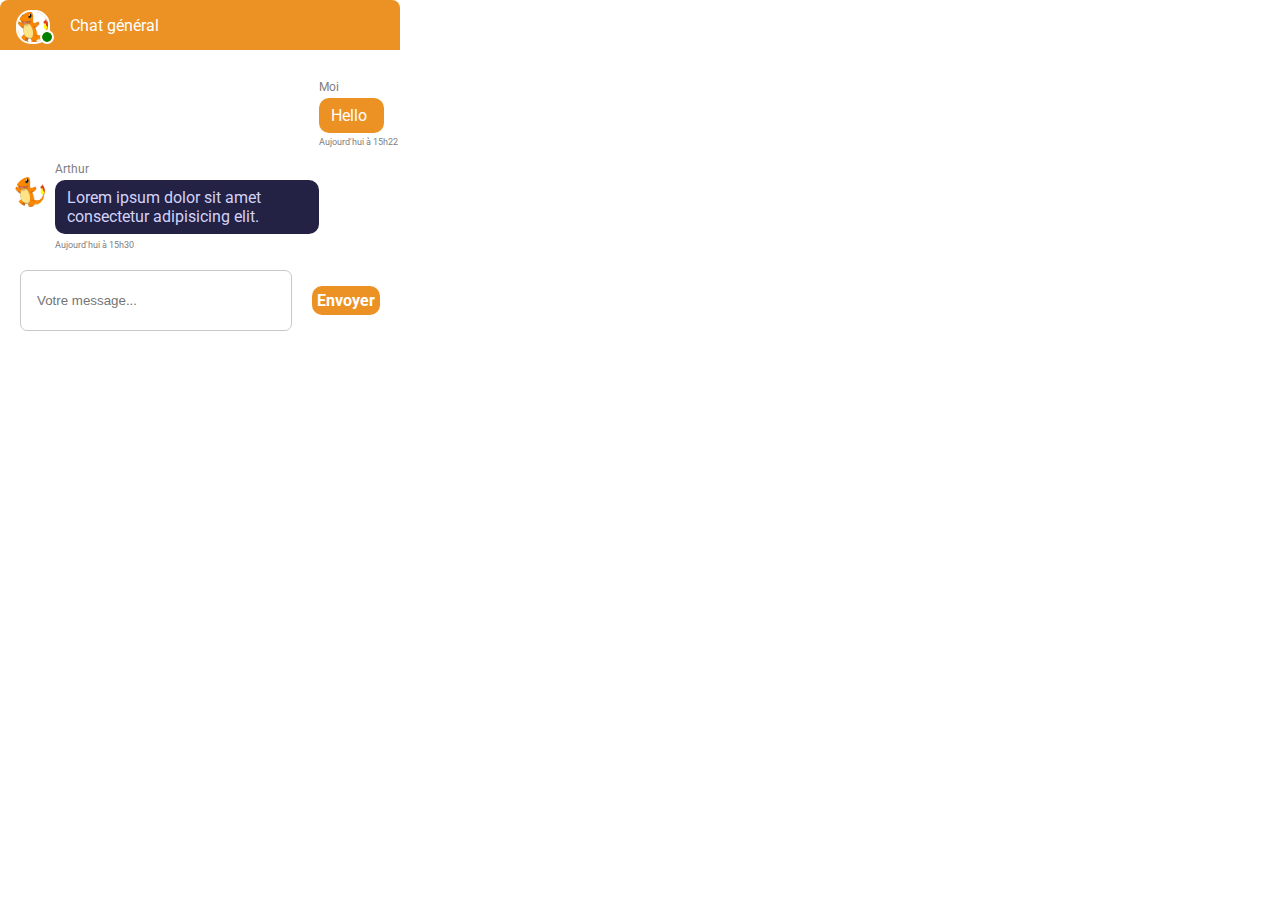
<file: chat.html>
<!DOCTYPE html>
<html lang="en">
  <head>
    <meta charset="UTF-8" />
    <meta http-equiv="X-UA-Compatible" content="IE=edge" />
    <meta name="viewport" content="width=device-width, initial-scale=1.0" />
    <link rel="stylesheet" href=" ./styles/chat.css" />
    <title>Chat</title>
  </head>
  <body>
    <aside class="chat">
      <div class="chat-head">
        <div class="profile">
          <img
            class="my-profile-picture"
            src="assets/profile-picture.jpg"
            alt="profile picture"
          />
          <img
            class="green-circle-icon"
            src="assets/green-circle-icon.jpg"
            alt="green circle icon"
          />
        </div>
        <p class="chat-title">Chat général</p>
      </div>

      <div class="message-send">
        <div class="message-box">
          <p class="surname">Moi</p>
          <p class="message-send-text">Hello</p>
          <p class="message-time">Aujourd'hui à 15h22</p>
        </div>
      </div>

      <div class="message-received">
        <img
          class="profile-picture"
          src="assets/profile-picture.jpg"
          alt="profile picture"
        />
        <div class="message-box">
          <p class="surname">Arthur</p>
          <p class="message-received-text">
            Lorem ipsum dolor sit amet consectetur adipisicing elit.
          </p>
          <p class="message-time">Aujourd'hui à 15h30</p>
        </div>
      </div>

      <div class="send-message">
        <input placeholder="Votre message..." type="text" class="text-input" />
        <p class="send-message-text">Envoyer</p>
      </div>
    </aside>
  </body>
</html>
</file>
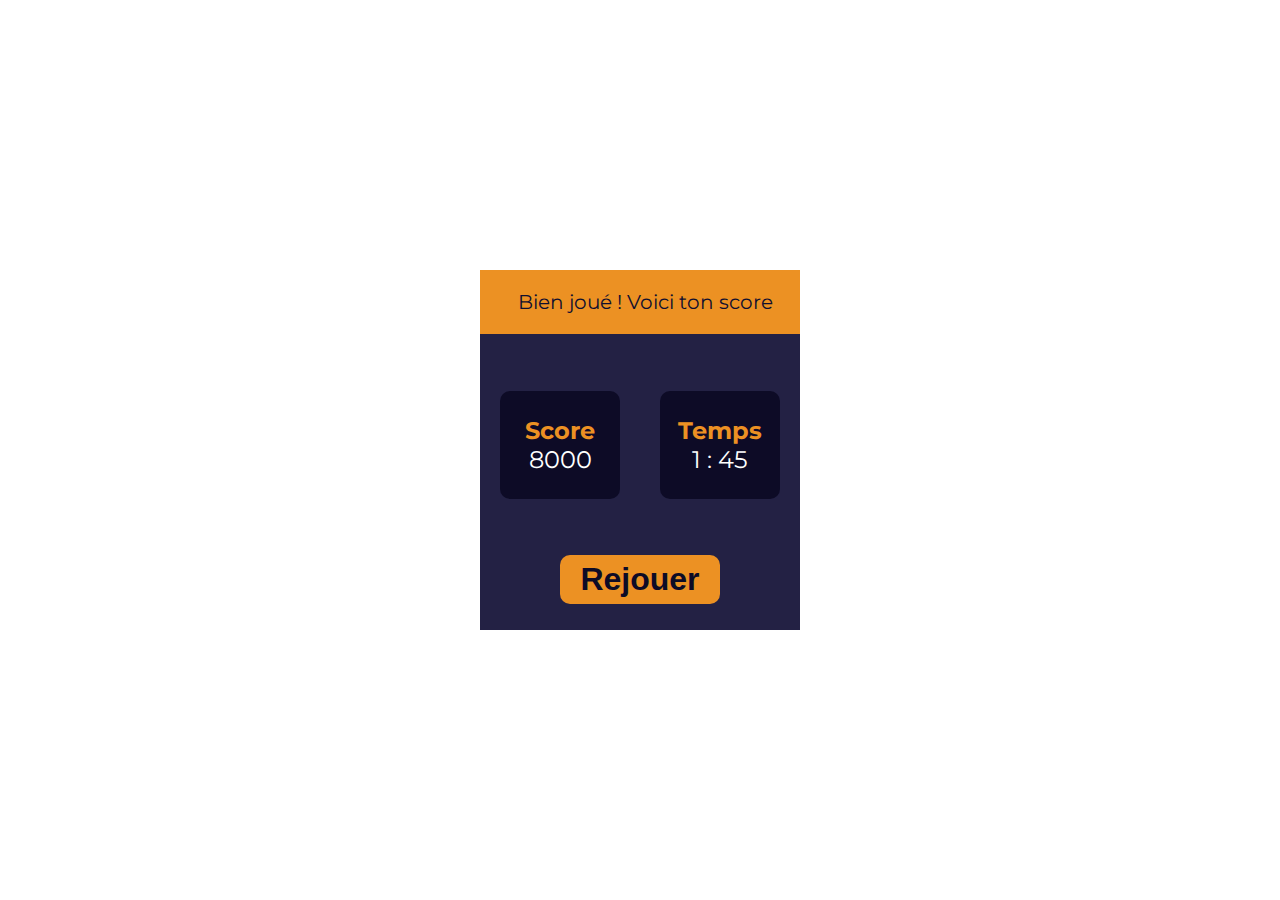
<file: popup.html>
<!DOCTYPE html>
<html lang="en">
<head>
  <meta charset="UTF-8">
  <meta http-equiv="X-UA-Compatible" content="IE=edge">
  <meta name="viewport" content="width=device-width, initial-scale=1.0">
  <title>Popup</title>
  <link rel="stylesheet" href="styles/popup.css">
</head>
<body>
  
  <section class="popup">

    <div class ="message-div">
      <p>Bien joué ! Voici ton score</p>
    </div>

    <div class="stats-div">
      <div class ="scores-div">
        <h2>Score</h2>
        <p>8000</p>
      </div>
      <div class ="time-div">
        <h2>Temps</h2>
        <p>1 : 45</p>
      </div>
    </div>

    <div class="replay-div">
      <button class ="replay-button">Rejouer</button>
    </div>
    
  </section>

</body>
</html>
</file>
<file: styles/chat.css>
@import url("https://fonts.googleapis.com/css2?family=Asap:wght@400;600;700&family=Montserrat:wght@500;700;800;900&display=swap%27");
@import url("https://fonts.googleapis.com/css2?family=Manrope:wght@500;700&family=Roboto:wght@400;700&display=swap");

body {
  margin: 0;
}

.chat-box {
  height: 50px;
  position: fixed;
  bottom: 0;
  right: 50px;
  z-index: 2;
  transition: height 0.5s ease-in-out 2s;
  background-color: #1a1933;
}

.chat-box:hover {
  height: 500px;
  transition: height 0.5s;
  overflow-y: scroll;
}

.chat {
  display: flex;
  flex-direction: column;
  width: 400px;
  height: 500px;
  border-radius: 10px;
  position: relative;
}

/*Chat head*/

.chat-head {
  border-top-left-radius: 8px;
  border-top-right-radius: 8px;
  height: 50px;
  background-color: #ec9123;
  display: flex;
}

.profile {
  margin: 10px 16px;
}

.my-profile-picture {
  width: 30px;
  height: 30px;
  object-fit: cover;
  border: 2px solid;
  border-color: white;
  border-radius: 15px;
}

.green-circle-icon {
  width: 10px;
  height: 10px;
  border: 2px solid;
  border-color: white;
  border-radius: 15px;
  margin-left: -14px;
}

.chat-title {
  color: white;
  font-family: "Roboto", sans-serif;
}

/*Message & message send*/

.message-send {
  display: flex;
  justify-content: flex-end;

  margin-top: 30px;
}

.message-box {
  max-width: fit-content;
}

.surname {
  color: gray;
  font-family: "Roboto", sans-serif;
  font-size: 12px;
  margin: 0;
}

.message-send-text {
  background-color: #ec9123;
  border-radius: 10px;
  color: white;
  font-family: "Roboto", sans-serif;
  padding: 8px 12px;
  margin: 4px 16px 4px 0;
  max-width: 240px;
  word-wrap: break-word;
}

.message-time {
  color: gray;
  font-family: "Roboto", sans-serif;
  font-size: 9px;
  margin: 0 2px 0 0;
}

/*Message received*/

.message-received {
  display: flex;
  flex-direction: row;
  margin-top: 15px;
}

.message-received-text {
  background-color: #232144;
  border-radius: 10px;
  color: #d1d2f8;
  font-family: "Roboto", sans-serif;
  padding: 8px 12px;
  margin: 4px 4px 6px 0;
  max-width: 240px;
  word-wrap: break-word;
}

.profile-picture {
  width: 30px;
  height: 30px;
  object-fit: cover;
  border-radius: 15px;
  margin: 15px 10px 0 15px;
}

.send-message {
  margin: 20px 20px 0 20px;
  display: flex;
  
  bottom: 30px;
  width: 90%;
  justify-content: space-between;
}

.text-input {
  border: 1px solid rgb(201, 200, 205);
  border-radius: 7px;
  color: rgb(83, 83, 83);
  width: 100%;
  margin-right: 20px;
  padding-left: 16px;
  padding-right: 8px;
}

.send-message-text {
  font-family: "Roboto", sans-serif;
  color: white;
  background-color: #ec9123;
  font-weight: bold;
  border-radius: 10px;
  padding: 5px 5px;
}
</file>
<file: styles/popup.css>
@import url("https://fonts.googleapis.com/css2?family=Asap:wght@400;600;700&family=Montserrat:wght@500;700;800;900&display=swap%27");

body {
  margin: 0;
  padding: 0;
  font-family: "Montserrat", sans-serif;
}

.popup {
  top: 50%;
  left: 50%;
  position: absolute;
  width: 25vw;
  height: 40vh;
  transform: translate(-50%, -50%);

  background-color: #232144;
  display: flex;
  flex-direction: column;
  justify-content: space-between;
  align-items: center;
  z-index: 100;
}

.message-div {
  display: flex;
  color: #100f2f;
  background-color: #ec9123;
  width: 100%;
}
.message-div p {
  display: flex;
  width: 100%;
  padding-left: 10px;
  font-size: 20px;
  justify-content: center;
}

.stats-div {
  display: flex;
  width: 100%;
  height: 30%;
  justify-content: space-between;
}

.scores-div {
  border-radius: 10px;
  width: 50%;
  display: flex;
  flex-direction: column;
  align-items: center;
  justify-content: center;

  background-color: #0d0b26;

  margin: 0 20px;
}

.scores-div h2,
.time-div h2 {
  margin: 0;
  padding: 0;
  color: #ec9123;
}

.scores-div p,
.time-div p {
  color: white;
  margin: 0;
  padding: 0;
  font-size: 24px;
}

.time-div {
  border-radius: 10px;
  width: 50%;
  display: flex;
  flex-direction: column;
  align-items: center;

  justify-content: center;

  background-color: #0d0b26;
  margin: 0 20px;
}

.replay-div {
  width: 50%;

  margin-bottom: 8%;
}

.replay-button {
  border-radius: 10px;
  border: none;
  width: 100%;
  background-color: #ec9123;
  font-size: 32px;
  font-weight: 700;
  color: #0d0b26;
  padding: 6px 0;
  transition: 0.3s;
}

.replay-button:hover {
  cursor: pointer;
  background-color: #0d0b26;
  color: #ec9123;
}
</file>
